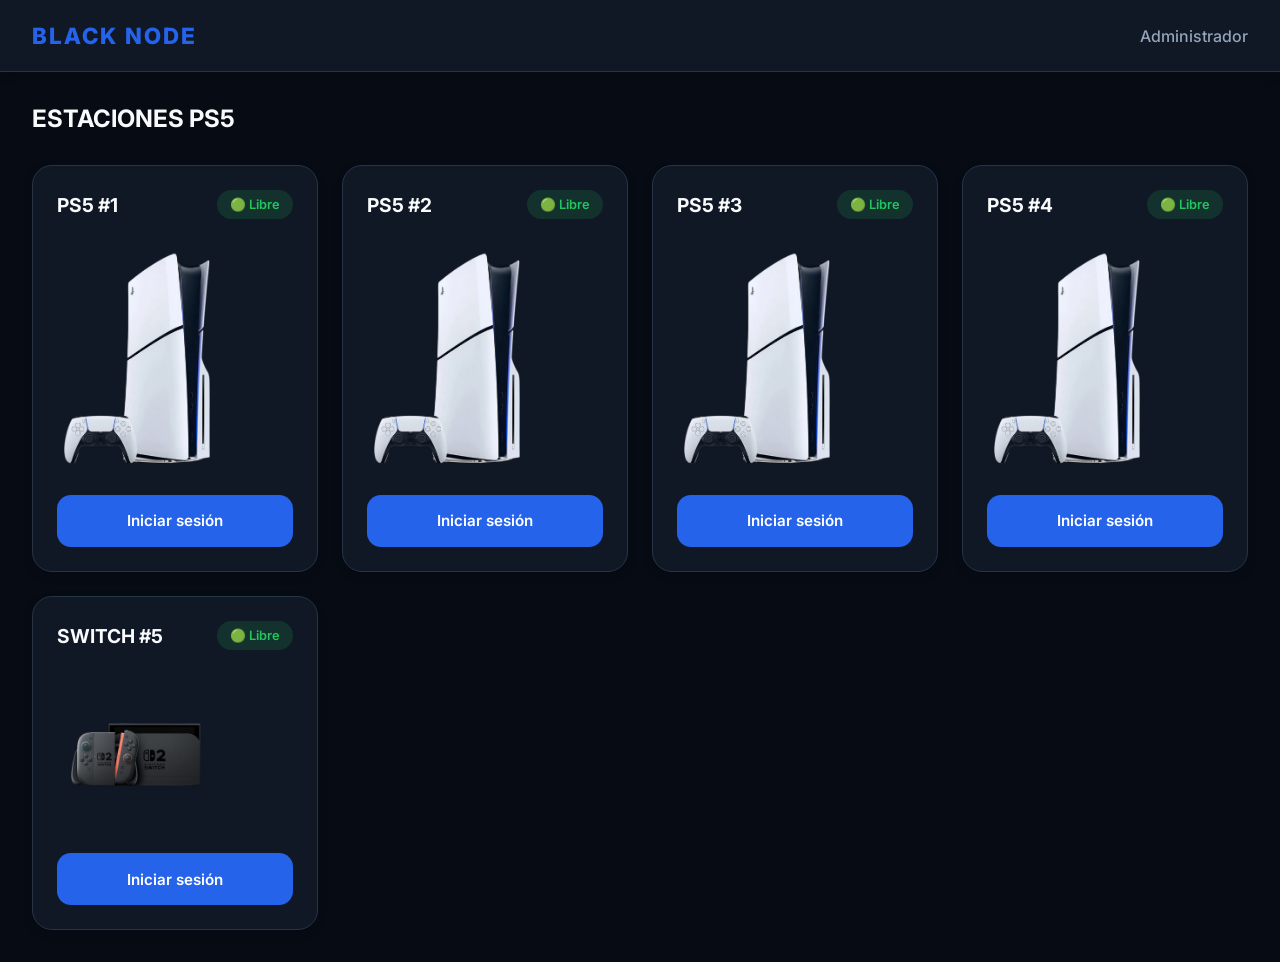
<file: pages/hours.html>
<!DOCTYPE html>
<html lang="en">
<head>
    <meta charset="UTF-8">
    <meta name="viewport" content="width=device-width, initial-scale=1.0">
    <title>Hours</title>
    <link rel="stylesheet" href="../styles/hours.css">
</head>
<body>

    <div id="app"></div>

    <div id="modal-root"></div>

    <script type="module" src="../js/hours.js"></script>
</body>
</html>
</file>
<file: styles/hours.css>
/*==================================================
    IMPORTACIÓN DE FUENTE
==================================================*/

@import url('https://fonts.googleapis.com/css2?family=Inter:wght@300;400;500;600;700;800&display=swap');


/*==================================================
    RESET
==================================================*/

*,
*::before,
*::after{

    margin:0;
    padding:0;

    box-sizing:border-box;

}

html{

    font-size:16px;

    scroll-behavior:smooth;

}

body{

    min-height:100vh;

    font-family:"Inter",sans-serif;

    text-rendering:optimizeLegibility;

    -webkit-font-smoothing:antialiased;

    background:var(--background);

    color:var(--text);

}

img,
picture{

    display:block;

    max-width:100%;

}

button,
input,
textarea,
select{

    font:inherit;

    border:none;

    outline:none;

}

button{

    background:none;

    cursor:pointer;

}

a{

    color:inherit;

    text-decoration:none;

}

ul,
ol{

    list-style:none;

}


/*==================================================
    VARIABLES
==================================================*/

:root{

    /* Fondo */

    --background:#070B14;

    --surface:#101826;

    --surface-light:#162132;

    /* Marca */

    --primary:#2563EB;

    --primary-hover:#1D4ED8;

    --secondary:#7C3AED;

    /* Estados */

    --success:#22C55E;

    --warning:#F59E0B;

    --danger:#EF4444;

    /* Texto */

    --text:#F8FAFC;

    --text-secondary:#94A3B8;

    /* Bordes */

    --border:#263446;

    /* Radios */

    --radius-sm:8px;

    --radius-md:14px;

    --radius-lg:20px;

    /* Sombras */

    --shadow-sm:0 4px 10px rgba(0,0,0,.15);

    --shadow-md:0 10px 25px rgba(0,0,0,.25);

    --shadow-lg:0 20px 45px rgba(0,0,0,.35);

    /* Transiciones */

    --transition:250ms ease;

}
/*=====================================
    HEADER
=====================================*/

.header{

    height:72px;

    display:flex;

    justify-content:space-between;

    align-items:center;

    padding:0 2rem;

    background:var(--surface);

    border-bottom:1px solid var(--border);

    box-shadow:var(--shadow-sm);

}
.logo{

    font-size:1.4rem;

    font-weight:800;

    letter-spacing:2px;

    color:var(--primary);

    text-transform:uppercase;

}
.user-info{

    color:var(--text-secondary);

    font-weight:500;

}
main{

    max-width:1400px;

    margin:auto;

    padding:2rem;

}
main h2{

    font-size:1.5rem;

    font-weight:700;

    margin-bottom:2rem;

}
#stations{

    display:grid;

    grid-template-columns:repeat(auto-fit,minmax(280px,1fr));

    gap:1.5rem;

}
/*=====================================
    STATION CARD
=====================================*/

.station-card{

    background:var(--surface);

    border:1px solid var(--border);

    border-radius:var(--radius-lg);

    padding:1.5rem;

    display:flex;

    flex-direction:column;

    gap:1.5rem;

    transition:var(--transition);

    box-shadow:var(--shadow-sm);

}
.station-card:hover{

    transform:translateY(-4px);

    box-shadow:var(--shadow-lg);

}
.station-header{

    display:flex;

    justify-content:space-between;

    align-items:center;

}
.station-header h3{

    font-size:1.2rem;

    font-weight:700;

    color:var(--text);

}
.status{

    padding:.45rem .8rem;

    border-radius:999px;

    font-size:.8rem;

    font-weight:600;

}
.status.free{

    background:rgba(34,197,94,.15);

    color:var(--success);

}
.status.occupied{

    background:rgba(245,158,11,.15);

    color:var(--warning);

}
.status.finished{

    background:rgba(239,68,68,.15);

    color:var(--danger);

}
.station-body{

    display:flex;

    flex-direction:column;

    gap:1.2rem;

}
.timer{

    text-align:center;

    font-size:2rem;

    font-weight:700;

    color:var(--primary);

    letter-spacing:2px;

}
.station-body .btn{

    width:100%;

}
/*=====================================
    BUTTONS
=====================================*/

.btn{

    display:flex;

    justify-content:center;

    align-items:center;

    gap:.5rem;

    width:100%;

    min-height:52px;

    padding:.85rem 1rem;

    border:none;

    border-radius:var(--radius-md);

    font-size:.95rem;

    font-weight:600;

    font-family:inherit;

    cursor:pointer;

    transition:all .25s ease;

    user-select:none;

}
.btn-primary{

    background:var(--primary);

    color:white;

}

.btn-primary:hover{

    background:var(--primary-hover);

    transform:translateY(-2px);

    box-shadow:var(--shadow-md);

}

.btn-primary:active{

    transform:scale(.98);

}
.btn-warning{

    background:var(--warning);

    color:#111827;

}

.btn-warning:hover{

    filter:brightness(1.08);

    transform:translateY(-2px);

    box-shadow:var(--shadow-md);

}
.btn-danger{

    background:var(--danger);

    color:white;

}

.btn-danger:hover{

    filter:brightness(1.05);

    transform:translateY(-2px);

    box-shadow:var(--shadow-md);

}
.btn:not(.btn-primary):not(.btn-warning):not(.btn-danger){

    background:var(--surface-light);

    color:var(--text);

    border:1px solid var(--border);

}

.btn:not(.btn-primary):not(.btn-warning):not(.btn-danger):hover{

    background:#1B2A42;

}
.btn:disabled{

    opacity:.55;

    cursor:not-allowed;

    transform:none;

    box-shadow:none;

}
/*=====================================
    MODAL
=====================================*/

.modal-overlay{

    position:fixed;

    inset:0;

    display:flex;

    justify-content:center;

    align-items:center;

    padding:2rem;

    background:rgba(0,0,0,.75);

    backdrop-filter:blur(6px);

    z-index:999;

}
.modal{

    width:min(520px,100%);

    max-height:90vh;

    overflow-y:auto;

    background:var(--surface);

    border:1px solid var(--border);

    border-radius:var(--radius-lg);

    padding:2rem;

    box-shadow:var(--shadow-lg);

    position:relative;

    animation:modalShow .25s ease;

}
@keyframes modalShow{

    from{

        opacity:0;

        transform:translateY(25px) scale(.98);

    }

    to{

        opacity:1;

        transform:translateY(0) scale(1);

    }

}
.close-modal{

    position:absolute;

    top:18px;

    right:18px;

    width:40px;

    height:40px;

    border-radius:50%;

    background:transparent;

    color:var(--text-secondary);

    display:flex;

    justify-content:center;

    align-items:center;

    font-size:1.2rem;

    transition:var(--transition);

}

.close-modal:hover{

    background:rgba(255,255,255,.08);

    color:white;

}
.modal h2{

    text-align:center;

    margin-bottom:1.5rem;

    font-size:1.6rem;

    color:var(--text);

}
.modal p{

    display:flex;

    justify-content:space-between;

    align-items:center;

    padding:.9rem 0;

    border-bottom:1px solid rgba(255,255,255,.05);

    color:var(--text-secondary);

}
.modal h3{

    margin:1.5rem 0;

    font-size:1.5rem;

    text-align:right;

    color:var(--success);

}
.modal .btn{

    margin-top:1rem;

}
.plan-card{

    display:flex;

    justify-content:space-between;

    align-items:center;

    padding:1rem 1.25rem;

    margin-bottom:1rem;

    border:2px solid transparent;

    border-radius:var(--radius-md);

    background:var(--surface-light);

    cursor:pointer;

    transition:var(--transition);

}
.plan-card:hover{

    transform:translateY(-2px);

    border-color:var(--primary);

    box-shadow:var(--shadow-md);

}
.plan-card strong{

    display:block;

    font-size:1rem;

    color:var(--text);

}
.plan-card small{

    color:var(--text-secondary);

}
.plan-card span{

    font-size:1.3rem;

    font-weight:700;

    color:var(--success);

}
.plan-card.selected{

    border-color:var(--primary);

    background:rgba(37,99,235,.12);

}
.station-card.last-time{

    border:2px solid #FACC15;

    box-shadow:0 0 18px rgba(250,204,21,.25);

}
.timer.last-time{

    color:#FACC15;

    font-weight:800;

}
.station-card.finished{

    border:2px solid var(--danger);

}
.timer.finished{

    color:var(--danger);

}
.timer.last-time{

    animation:pulse-warning 1.2s infinite;

}
@keyframes pulse-warning{

    0%{

        opacity:1;

    }

    50%{

        opacity:.55;

    }

    100%{

        opacity:1;

    }

}
.timer.finished{

    animation:blink-danger .7s infinite;

}
@keyframes blink-danger{

    0%{

        opacity:1;

    }

    50%{

        opacity:.2;

    }

    100%{

        opacity:1;

    }

}
.featured-plan{

    background:linear-gradient(
        135deg,
        #FBBF24,
        #F59E0B
    );

    color:#111827;

    border:2px solid #FCD34D;

}
.featured-plan strong{

    color:#111827;

}
.featured-plan small{

    color:#78350F;

}
.featured-plan span{

    color:#111827;

    font-size:1.6rem;

    font-weight:800;

}
.featured-plan:hover{

    transform:translateY(-4px);

    box-shadow:0 12px 30px rgba(245,158,11,.35);

}
.plan-badge{

    display:inline-block;

    margin-bottom:.75rem;

    padding:.25rem .6rem;

    border-radius:999px;

    background:#111827;

    color:#FBBF24;

    font-size:.75rem;

    font-weight:700;

    text-transform:uppercase;

}   
.products-grid{

    display:grid;

    grid-template-columns:repeat(auto-fit,minmax(180px,1fr));

    gap:1rem;

    margin:1.5rem 0;

}
.product-card{

    background:var(--surface);

    border:1px solid var(--border);

    border-radius:var(--radius-md);

    min-height:120px;

    transition:var(--transition);

    overflow:hidden;

}
.product-card:hover{

    border-color:var(--primary);

    transform:translateY(-4px);

    box-shadow:var(--shadow-md);

}
.product-content{

    height:100%;

    display:flex;

    flex-direction:column;

    justify-content:center;

    align-items:center;

    gap:.75rem;

    padding:1.25rem;

}
.product-card strong{

    font-size:1rem;

    color:var(--text);

}
.product-card p{

    font-size:1.35rem;

    font-weight:700;

    color:var(--success);

}
.playstation-image{
    width: 10rem;
}
/*=====================================
    SCROLL MODAL
=====================================*/

.modal::-webkit-scrollbar{

    width:8px;

}
.modal::-webkit-scrollbar-track{

    background:transparent;

}
.modal::-webkit-scrollbar-thumb{

    background:var(--border);

    border-radius:999px;

    transition:var(--transition);

}
.modal::-webkit-scrollbar-thumb:hover{

    background:var(--primary);

}
.modal{

    scrollbar-width:thin;

    scrollbar-color:var(--border) transparent;

}
/*=====================================
    CHECKOUT
=====================================*/

.modal-xl{

    width:min(950px,95vw);

    max-width:950px;

}
/*=====================================
    CHECKOUT
=====================================*/

.checkout-container{

    display:grid;

    grid-template-columns:320px 1fr;

    gap:2rem;

    margin:2rem 0;

}
.checkout-summary{

    background:var(--surface-light);

    border:1px solid var(--border);

    border-radius:var(--radius-md);

    padding:1.5rem;

}
.checkout-products{

    background:var(--surface-light);

    border:1px solid var(--border);

    border-radius:var(--radius-md);

    padding:1.5rem;

    min-height:350px;

}
.checkout-footer{

    display:flex;

    justify-content:flex-end;

    gap:1rem;

    margin-top:2rem;

}
.checkout-footer .btn{

    width:220px;

}
.checkout-product{

    display:flex;

    justify-content:space-between;

    align-items:center;

    padding:.9rem 0;

    border-bottom:1px solid var(--border);

}

.checkout-product:last-child{

    border-bottom:none;

}

.checkout-product span{

    color:var(--text);

}

.checkout-product strong{

    color:var(--success);

}

.empty-products{

    margin-top:2rem;

    text-align:center;

    color:var(--text-secondary);

}
.checkout-product{

    display:grid;

    grid-template-columns:1fr auto auto;

    align-items:center;

    gap:1rem;

}

.checkout-product strong{

    color:var(--text-secondary);

    font-size:.9rem;

}

.checkout-product span{

    color:var(--success);

    font-weight:700;

}
/*=====================================
    PAYMENT
=====================================*/

.checkout-payment{

    margin-top:2rem;

}
.payment-grid{

    display:grid;

    grid-template-columns:repeat(3,1fr);

    gap:1rem;

    margin:1rem 0 2rem;

}
.payment-card{

    background:var(--surface-light);

    border:2px solid transparent;

    border-radius:var(--radius-md);

    padding:1.5rem 1rem;

    display:flex;

    flex-direction:column;

    justify-content:center;

    align-items:center;

    gap:.75rem;

    transition:var(--transition);

}.payment-card span{

    font-size:2rem;

}
.payment-card strong{

    color:var(--text);

}
.payment-card:hover{

    border-color:var(--primary);

    transform:translateY(-3px);

    box-shadow:var(--shadow-md);

}
.checkout-payment .btn{

    width:220px;

}
</file>
